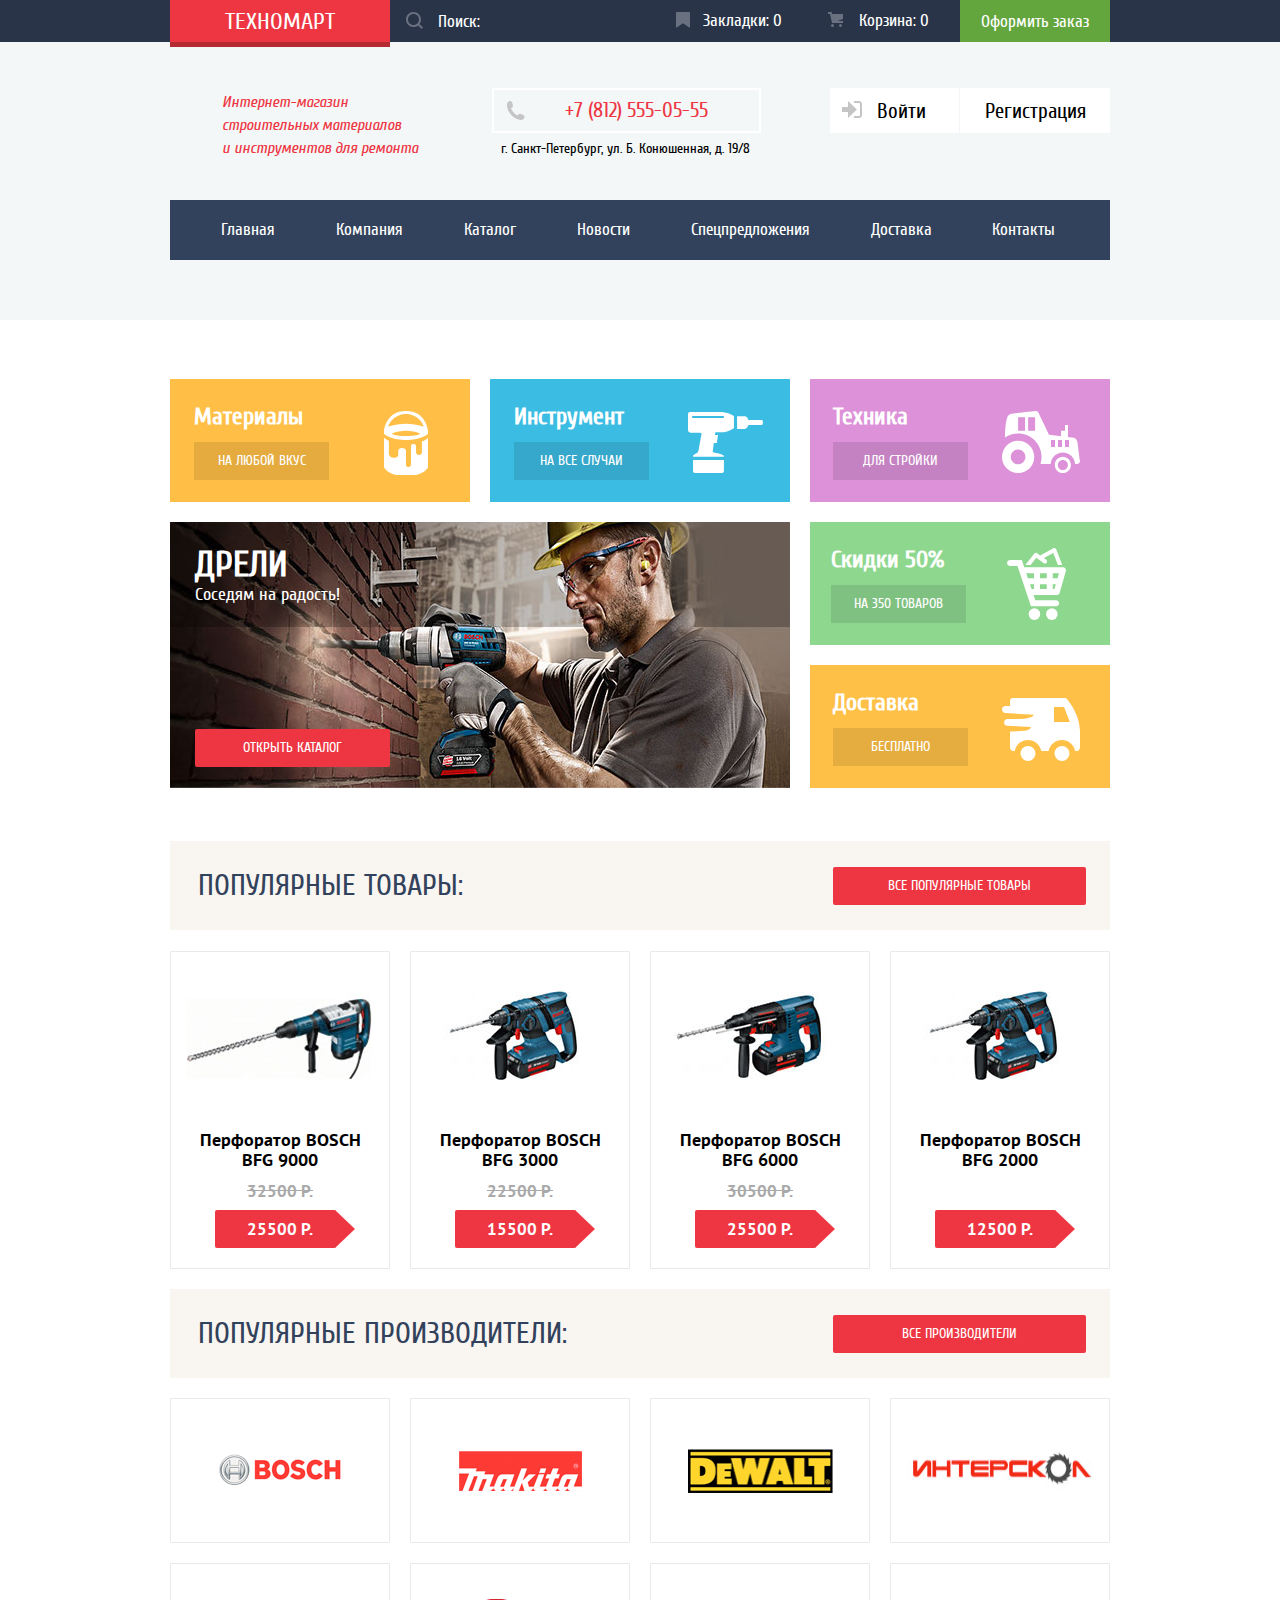
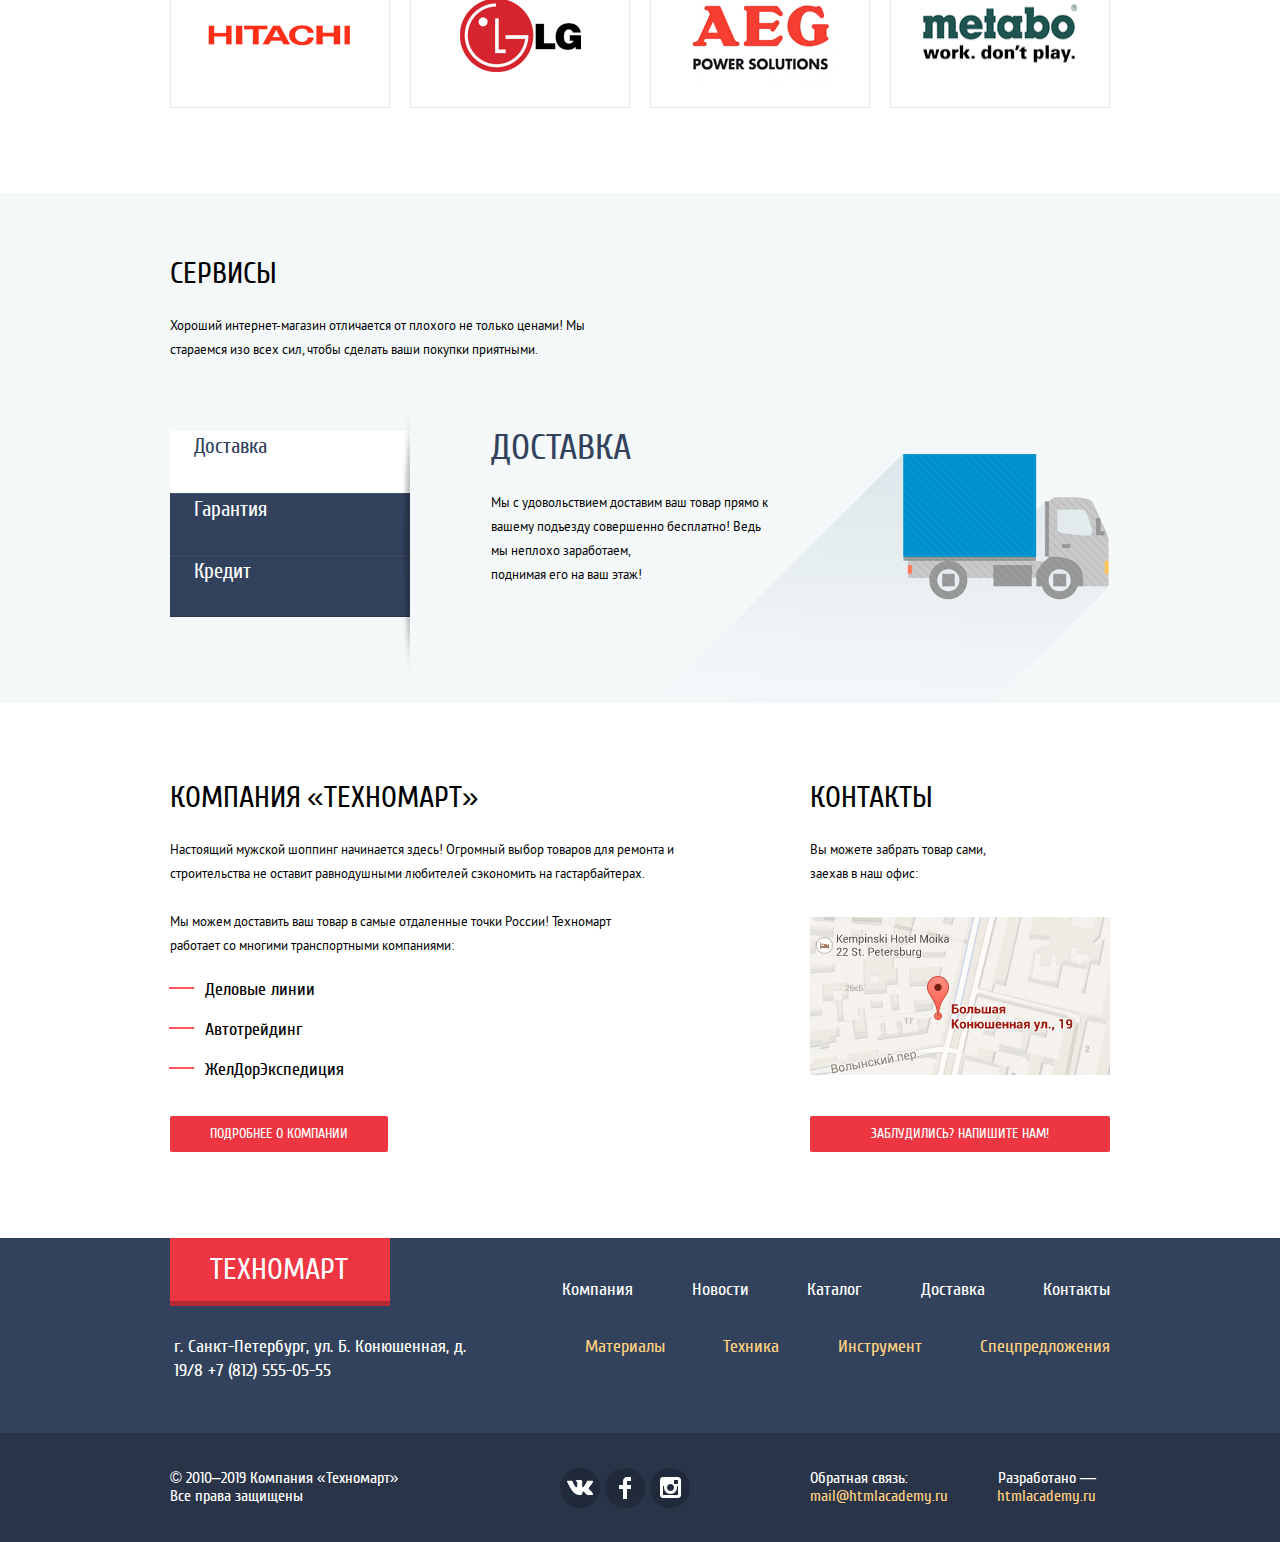
<file: index.html>
<!DOCTYPE html>
<html lang="ru">

<head>
  <meta charset="utf-8">
  <title>HTML Academy: Техномарт</title>
  <link rel="stylesheet" href="css/style.css">
</head>

<body>
  <header class="page-header">
    <section class="cap__background">
      <ul class="cap container">
        <li class="cap__logo"><a class="logo" href="index.html">
            ТЕХНОМАРТ
          </a>
        </li>
        <li class="cap__button"><input type="search" class="search" value="Поиск:">
            <svg class="search__icon" version="1.1" xmlns="http://www.w3.org/2000/svg" xmlns:xlink="http://www.w3.org/1999/xlink" x="0px" y="0px" width="17px" height="17px" viewBox="0 0 17 17" enable-background="new 0 0 17 17" xml:space="preserve">
              <g id="Layer_1">
              </g>
              <g id="Layer_2">
                <path d="M17,15.586l-3.542-3.542C14.421,10.782,15,9.21,15,7.5C15,3.358,11.643,0,7.5,0C3.358,0,0,3.358,0,7.5C0,11.643,3.358,15,7.5,15c1.71,0,3.282-0.579,4.544-1.542L15.586,17L17,15.586z M2,7.5C2,4.467,4.467,2,7.5,2C10.532,2,13,4.467,13,7.5c0,3.032-2.468,5.5-5.5,5.5C4.467,13,2,10.532,2,7.5z" />
              </g>
            </svg></input></li>
        <li class="cap__item"><a class="label" href="#">
            <svg class="label__icon" version="1.1" id="Layer_2" xmlns="http://www.w3.org/2000/svg" xmlns:xlink="http://www.w3.org/1999/xlink" x="0px" y="0px" width="14px" height="16px" viewBox="0 0 14 16" enable-background="new 0 0 14 16" xml:space="preserve">
              <path d="M14,15c0,0.55-0.368,0.741-0.818,0.426l-5.363-3.765c-0.45-0.315-1.187-0.315-1.637,0l-5.364,3.765C0.368,15.741,0,15.55,0,15V1c0-0.55,0.45-1,1-1h12c0.55,0,1,0.45,1,1V15z" />
            </svg>
            Закладки: 0</a></li>
        <li class="cap__item"><a class="basket" href="#">
            <svg class="basket__icon" version="1.1" id="Layer_3" xmlns="http://www.w3.org/2000/svg" xmlns:xlink="http://www.w3.org/1999/xlink" x="0px" y="0px" width="15px" height="15px" viewBox="0 0 15 15" enable-background="new 0 0 15 15" xml:space="preserve">
              <g>
                <circle cx="4.5" cy="13.5" r="1.5" />
                <circle cx="12.5" cy="13.5" r="1.5" />
                <polygon points="15,2 4.07,2 3.648,0 0,0 0,2 2.031,2 4.016,11 15,11 15,9 9.441,9 15,6.951 	" />
              </g>
            </svg>
            Корзина: 0</a></li>
        <li class="cap__item"><button class="order">Оформить заказ</button></li>
      </ul>
    </section>
    <ul class="info container">
      <li>
        <p class="info__description">Интернет-магазин строительных материалов <br>и инструментов для ремонта</p>
      </li>
      <li>
        <div class="info-tel">
          <svg class="info__icon" version="1.1" id="Layer_4" xmlns="http://www.w3.org/2000/svg" xmlns:xlink="http://www.w3.org/1999/xlink" x="0px" y="0px" width="19px" height="19px" viewBox="0 0 19 19" enable-background="new 0 0 19 19" xml:space="preserve">
            <g id="UrwUhy_1_">
              <g>
                <path d="M15.572,18.985c-0.312,0-0.629,0-0.941,0c-4.129-0.488-7.157-2.408-9.359-4.864
          			c-2.21-2.461-3.954-5.629-4.294-9.893c0-0.382,0-0.762,0-1.144C1.056,2.31,1.437,1.78,1.876,1.327
          			C2.425,0.766,3.25,0.044,4.002,0.019c0.554-0.018,1.5,0.38,1.879,0.899C6.21,1.364,6.385,2.257,6.537,2.921
          			c0.154,0.671,0.505,1.643,0.408,2.289C6.797,6.217,5.458,6.644,5.066,7.376c1.307,3.135,3.443,5.439,6.293,7.031
          			c0.715-0.392,1.346-1.572,2.332-1.595c0.359-0.009,0.818,0.178,1.184,0.286c0.402,0.121,0.75,0.275,1.104,0.408
          			c0.596,0.224,1.648,0.521,2.004,1.021c0.365,0.513,0.57,1.356,0.49,1.879C18.309,17.447,16.594,18.603,15.572,18.985z" />
              </g>
            </g>
          </svg>
          <p class="info__phone">+7 (812) 555-05-55</p>
        </div>
        <p class="info__address">г. Санкт-Петербург, ул. Б. Конюшенная, д. 19/8</p>
      </li>
      <li class="info__login">
        <a class="info__welcom" href="#">
          <svg class="info__welcom__icon" version="1.1" id="Layer_5" xmlns="http://www.w3.org/2000/svg" xmlns:xlink="http://www.w3.org/1999/xlink" x="0px" y="0px" width="20px" height="17px" viewBox="0 0 20 17" enable-background="new 0 0 20 17" xml:space="preserve">
            <g>
              <polygon points="14.875,8.5 6,0 6,6 0,6 0,11 6,11 6,17 	" />
            </g>
            <path d="M16.986,15.01h-5.027V17h5.027c2.178,0,3.004-1.81,3.029-3.026V3.028C19.99,1.811,19.164,0,16.986,0h-5.027
          	v1.99h5.027c0.839,0,0.992,0.681,1.01,1.057v10.904C17.979,14.327,17.825,15.01,16.986,15.01z" />
          </svg>
          Войти</a>
        <a class="info__registration" href="#">Регистрация</a>
      </li>
    </ul>
    <nav class="menu container">
      <ul class="menu__lists">
        <li class="menu__item"><a class="menu__link" href="index.html">Главная</a></li>
        <li class="menu__item"><a class="menu__link" href="#">Компания</a></li>
        <li class="menu__item"><a class="menu__link" href="catalog.html">Каталог</a></li>
        <li class="menu__item"><a class="menu__link" href="#">Новости</a></li>
        <li class="menu__item"><a class="menu__link" href="#">Спецпредложения</a></li>
        <li class="menu__item"><a class="menu__link" href="#">Доставка</a></li>
        <li class="menu__item"><a class="menu__link" href="#">Контакты</a></li>
      </ul>
    </nav>
  </header>
  <main class="page-main">
    <header>
      <h1 class="visually-hidden">Товары и услуги</h1>
    </header>
    <section class="offer container">
      <h2 class="visually-hidden">Наши предложения</h2>
      <ul class="offer__lists">
        <li class="offer__items">
          <section class="offer__name">
            <h3 class="offer__title">Материалы</h3>
            <a class="offer__link" href="#">на любой вкус</a>
          </section>
          <div class="offer__icon1"></div>
        </li>
        <li class="offer__items">
          <section class="offer__name">
            <h3 class="offer__title">Инструмент</h3>
            <a class="offer__link" href="#">НА ВСЕ СЛУЧАИ</a>
          </section>
          <div class="offer__icon2"></div>
        </li>
        <li class="offer__items">
          <section class="offer__name">
            <h3 class="offer__title">Техника</h3>
            <a class="offer__link" href="#">для стройки</a>
          </section>
          <div class="offer__icon3"></div>
        </li>
        <li class="offer__items">
          <div class="offer__slider1">
            <h3 class="offer__titles">Дрели</h3>
            <p class="offer__description">Соседям на радость!</p>
            <img class="offer__img" src="img/slider1.jpg" alt="дрель" width="620" height="266">
          </div>
          <div class="offer__slider2">
            <h3 class="offer__titles">Перфораторы</h3>
            <p class="offer__description">Настоящие мужские игрушки</p>
            <img class="offer__img" src="img/slider2.jpg" alt="дрель" width="620" height="266">
          </div>
          <a class="offer__catalog" href="#">ОТКРЫТЬ КАТАЛОГ</a>
        </li>
        <li class="offer__items2">
          <div class="offer__item">
            <section class="offer__name">
              <h3 class="offer__title">Скидки 50%</h3>
              <a class="offer__link" href="#">На 350 ТОВАРОВ</a>
            </section>
            <div class="offer__icon4"></div>
          </div>
          <div class="offer__item">
            <section class="offer__name">
              <h3 class="offer__title">Доставка</h3>
              <a class="offer__link" href="#">бесплатно</a>
            </section>
            <div class="offer__icon5"></div>
          </div>
        </li>
      </ul>
    </section>
    <section class="popular-product container">
      <header class="popular-product__header">
        <h2 class="popular-product__title">Популярные товары:</h2>
        <a class="popular-product__link" href="#">все популярные товары</a>
      </header>
      <ul class="popular-product__lists">
        <li class="popular-product__list">
          <img src="img/Perforator_1.jpg" alt="Перфоратор BOSCH BFG 9000" width="218" height="170">
          <div class="popular-product__items">
            <h3 class="popular-product__item">Перфоратор BOSCH BFG 9000</h3>
            <p class="popular-product__old-price">32500 Р.</p>
            <button class="popular-product__price"><span class="popular-product__text">25500 Р.</span></button>
          </div>
        </li>
        <li class="popular-product__list">
          <img src="img/Perforator_2.jpg" alt="Перфоратор BOSCH BFG 3000" width="218" height="170">
          <div class="popular-product__items">
            <h3 class="popular-product__item">Перфоратор BOSCH BFG 3000</h3>
            <p class="popular-product__old-price">22500 Р.</p>
            <button class="popular-product__price"><span class="popular-product__text">15500 Р.</span></button>
          </div>
        </li>
        <li class="popular-product__list">
          <img src="img/Perforator_3.jpg" alt="Перфоратор BOSCH BFG 6000" width="218" height="170">
          <div class="popular-product__items">
            <h3 class="popular-product__item">Перфоратор BOSCH BFG 6000</h3>
            <p class="popular-product__old-price">30500 Р.</p>
            <button class="popular-product__price"><span class="popular-product__text">25500 Р.</span></button>
          </div>
        </li>
        <li class="popular-product__list">
          <img src="img/Perforator_4.jpg" alt="Перфоратор BOSCH BFG 2000" width="218" height="170">
          <div class="popular-product__items">
            <h3 class="popular-product__item">Перфоратор BOSCH BFG 2000</h3>
            <button class="popular-product__price popular-product__price--noold"><span class="popular-product__text">12500 Р.</span></button>
          </div>
        </li>
      </ul>
    </section>
    <section class="maker container">
      <header class="maker__header">
        <h2 class="maker__title">Популярные Производители:</h2>
        <a class="maker__link" href="#">все производители</a>
      </header>
      <ul class="maker__lists">
        <li class="maker__list">
          <img src="img/bosch.png" alt="BOSCH" width="126" height="37">
        </li>
        <li class="maker__list">
          <img src="img/Makita.png" alt="makita" width="123" height="40">
        </li>
        <li class="maker__list">
          <img src="img/DeWALT.png" alt="DeWALT" width="145" height="44">
        </li>
        <li class="maker__list">
          <img src="img/interscol2.png" alt="интерскол" width="200" height="88">
        </li>
        <li class="maker__list">
          <img src="img/Hitachi.png" alt="hitachi" width="169" height="31">
        </li>
        <li class="maker__list">
          <img src="img/LG.png" alt="lg" width="121" height="73">
        </li>
        <li class="maker__list">
          <img src="img/AEG.png" alt="aeg" width="151" height="96">
        </li>
        <li class="maker__list">
          <img src="img/Metabo.png" alt="metabo" width="204" height="69">
        </li>
      </ul>
    </section>
    <section class="service">
      <header class="service__info container">
        <h2 class="service__title">Сервисы</h2>
        <p class="service__text">Хороший интернет-магазин отличается от плохого не только ценами!
          Мы стараемся изо всех сил, чтобы сделать ваши покупки приятными.</p>
      </header>
      <section class="service__choice container">
        <ul class="service__lists">
          <li><button class="service__item service__item--on">Доставка</button></li>
          <li><button class="service__item service__item--off">Гарантия</button></li>
          <li><button class="service__item service__item--off">Кредит</button></li>
        </ul>
        <ul class="service__items">
          <li class="service__list service__delivery service__list--on">
            <h3 class="service__list__title">Доставка</h3>
            <p class="service__list__text service__list__text--dsize">Мы с удовольствием доставим ваш товар прямо к вашему подъезду совершенно бесплатно!
              Ведь мы неплохо заработаем,<br> поднимая его на ваш этаж!</p>
          </li>
          <li class="service__list service__guarantee service__list--off">
            <h3 class="service__list__title">Гарантия</h3>
            <p class="service__list__text service__list__text--gsize">Если купленный у нас товар поломается или заискрит,<br>
              а также в случае пожара, спровоцированного его возгаранием, вы всегда можете быть уверены в нашей гарантии. Мы обменяем сгоревший товар на новый.<br>
              Дом уж восстановите как-нибудь сами.</p>
          </li>
          <li class="service__list service__credit service__list--off">
            <h3 class="service__list__title">Кредит</h3>
            <p class="service__list__text service__list__text--csize">Залезть в долговую яму стало проще!
              Кредитные консультанты придут вам на помощь.</p>
            <a class="service__credit__button" href="#">ОТПРАВИТЬ ЗАЯВКУ</a>
          </li>
        </ul>
      </section>
    </section>
    <section class="about-us container">
      <h2 class="visually-hidden">О нас</h2>
      <ul class="about-us__items">
        <li class="about-us__item">
          <h3 class="about-us__title">КОМПАНИЯ «Техномарт»</h3>
          <p class="about-us__text about-us__blok1">Настоящий мужской шоппинг начинается здесь! Огромный выбор товаров для ремонта
            и строительства не оставит равнодушными любителей сэкономить на гастарбайтерах.</p>

          <p class="about-us__text about-us__blok2">Мы можем доставить ваш товар в самые отдаленные точки России!
            Техномарт работает со многими транспортными компаниями:</p>

          <ul class="about-us__lists">
            <li class="about-us__list">Деловые линии</li>
            <li class="about-us__list">Автотрейдинг</li>
            <li class="about-us__list">ЖелДорЭкспедиция</li>
          </ul>
          <a class="about-us__link about-us__link--size1" href="#">Подробнее о компании</a>
        </li>
        <li class="about-us__item">
          <h3 class="about-us__title">КОНТАКТЫ</h3>

          <p class="about-us__text about-us__blok3">Вы можете забрать товар сами, заехав в наш офис:</p>
          <img class="about-us__img" src="img/map.jpg" alt="карта" width="300" height="158">
          <a class="about-us__link about-us__link--size2" href="#">Заблудились? НапиШИТЕ НАМ!</a>
        </li>
      </ul>
    </section>
  </main>
  <footer class="page-footer">
    <div class="footer__background1">
      <section class="footer__menu container">
        <ul class="footer__info">
          <li class="footer__contact">
            <a class="footer__logo" href="#">ТЕХНОМАРТ</a>
            <p class="footer__address">г. Санкт-Петербург, ул. Б. Конюшенная, д. 19/8 +7 (812) 555-05-55</p>
          </li>
          <li class="footer__link">
            <ul class="footer__menu-info">
              <li class="footer__menu-info__item"><a class="footer__menu-info__link" href="#">Компания</a></li>
              <li class="footer__menu-info__item"><a class="footer__menu-info__link" href="#">Новости</a></li>
              <li class="footer__menu-info__item"><a class="footer__menu-info__link" href="#">Каталог</a></li>
              <li class="footer__menu-info__item"><a class="footer__menu-info__link" href="#">Доставка</a></li>
              <li class="footer__menu-info__item"><a class="footer__menu-info__link" href="#">Контакты</a></li>
            </ul>
            <ul class="footer__menu-proposal">
              <li class="footer__menu-proposal__item"><a class="footer__menu-proposal__link" href="#">Материалы</a></li>
              <li class="footer__menu-proposal__item"><a class="footer__menu-proposal__link" href="#">Техника</a></li>
              <li class="footer__menu-proposal__item"><a class="footer__menu-proposal__link" href="#">Инструмент</a></li>
              <li class="footer__menu-proposal__item"><a class="footer__menu-proposal__link" href="#">Спецпредложения</a></li>
            </ul>
          </li>
        </ul>
      </section>
    </div>
    <div class="footer__background2">
      <section class="footer__bind container">
        <p class="footer__copyright">© 2010–2019 Компания «Техномарт» Все права защищены</p>
        <ul class="footer__social">
          <li class="footer__social__item">
            <a class="footer__social__link" href="#">
              <svg version="1.1" id="Layer_1" xmlns="http://www.w3.org/2000/svg" xmlns:xlink="http://www.w3.org/1999/xlink" x="0px" y="0px" width="26px" height="15px" viewBox="0 0 26 15" enable-background="new 0 0 26 15" xml:space="preserve">
                <path fill="#FFFFFF" d="M16.138,11.51c0.956-0.309,2.18,2.04,3.483,2.939c0.978,0.681,1.727,0.534,1.727,0.534l3.473-0.05
            	c0,0,1.815-0.112,0.957-1.554c-0.071-0.12-0.503-1.069-2.585-3.022c-2.177-2.043-1.882-1.712,0.739-5.244
            	c1.597-2.153,2.236-3.468,2.036-4.028c-0.192-0.539-1.365-0.399-1.365-0.399L20.69,0.713c-0.381,0.001-0.704,0.119-0.851,0.515
            	c-0.003,0.004-0.621,1.666-1.445,3.079c-1.741,2.989-2.436,3.148-2.724,2.961c-0.661-0.433-0.494-1.737-0.494-2.664
            	c0-2.897,0.432-4.105-0.846-4.417c-0.427-0.104-0.739-0.172-1.828-0.182c-1.392-0.021-2.574,0-3.244,0.329
            	c-0.445,0.223-0.786,0.712-0.579,0.74c0.26,0.035,0.843,0.16,1.155,0.586c0.401,0.552,0.389,1.789,0.389,1.789
            	s0.229,3.411-0.54,3.834c-0.528,0.29-1.25-0.302-2.803-3.016C6.087,2.879,5.488,1.345,5.488,1.345S5.372,1.06,5.162,0.904
            	C4.912,0.719,4.562,0.66,4.562,0.66L0.848,0.684c0,0-0.558,0.016-0.763,0.262C-0.097,1.164,0.07,1.614,0.07,1.614
            	s2.909,6.881,6.203,10.347c3.02,3.182,6.452,2.971,6.452,2.971h1.555c0,0,0.469-0.054,0.709-0.312
            	c0.224-0.24,0.214-0.691,0.214-0.691S15.172,11.82,16.138,11.51z" />
              </svg>
              <span class="visually-hidden">вконтакте</span>
            </a>
          </li>
          <li class="footer__social__item">
            <a class="footer__social__link" href="#">
              <svg version="1.1" id="Layer_2" xmlns="http://www.w3.org/2000/svg" xmlns:xlink="http://www.w3.org/1999/xlink" x="0px" y="0px" width="12px" height="22px" viewBox="0 0 12 22" enable-background="new 0 0 12 22" xml:space="preserve">
                <path fill="#FFFFFF" d="M12,4V0H8C5.791,0,4,1.791,4,4v4H0v4h4v10h4V12h4V8H8V4H12z" />
              </svg>
              <span class="visually-hidden">фейсбук</span>
            </a>
          </li>
          <li class="footer__social__item">
            <a class="footer__social__link" href="#">
              <svg version="1.1" id="Layer_1" xmlns="http://www.w3.org/2000/svg" xmlns:xlink="http://www.w3.org/1999/xlink" x="0px" y="0px" width="21px" height="21px" viewBox="0 0 21 21" enable-background="new 0 0 21 21" xml:space="preserve">
                <path fill="#FFFFFF" d="M18,0H3C1.35,0,0,1.35,0,3v15c0,1.65,1.35,3,3,3h15c1.65,0,3-1.35,3-3V3C21,1.35,19.65,0,18,0z M10.5,7
            	c1.93,0,3.5,1.57,3.5,3.5S12.43,14,10.5,14S7,12.43,7,10.5S8.57,7,10.5,7z M18,18H3V9h1.181C4.067,9.482,4,9.983,4,10.5
            	c0,3.59,2.91,6.5,6.5,6.5s6.5-2.91,6.5-6.5c0-0.517-0.066-1.018-0.181-1.5H18V18z M18,7h-4V3h4V7z" />
              </svg>
              <span class="visually-hidden">инстаграм</span>
            </a>
          </li>
        </ul>
        <ul class="footer__connect">
          <li class="footer__connect__list">
            <p class="footer__connect__item">Обратная связь:</p>
            <a class="footer__connect__link" href="#">mail@htmlacademy.ru</a>
          </li>
          <li class="footer__connect__list">
            <p class="footer__connect__item">Разработано —</p>
            <a class="footer__connect__link" href="#">htmlacademy.ru</a>
          </li>
        </ul>

      </section>
    </div>
  </footer>
</body>

</html>
</file>
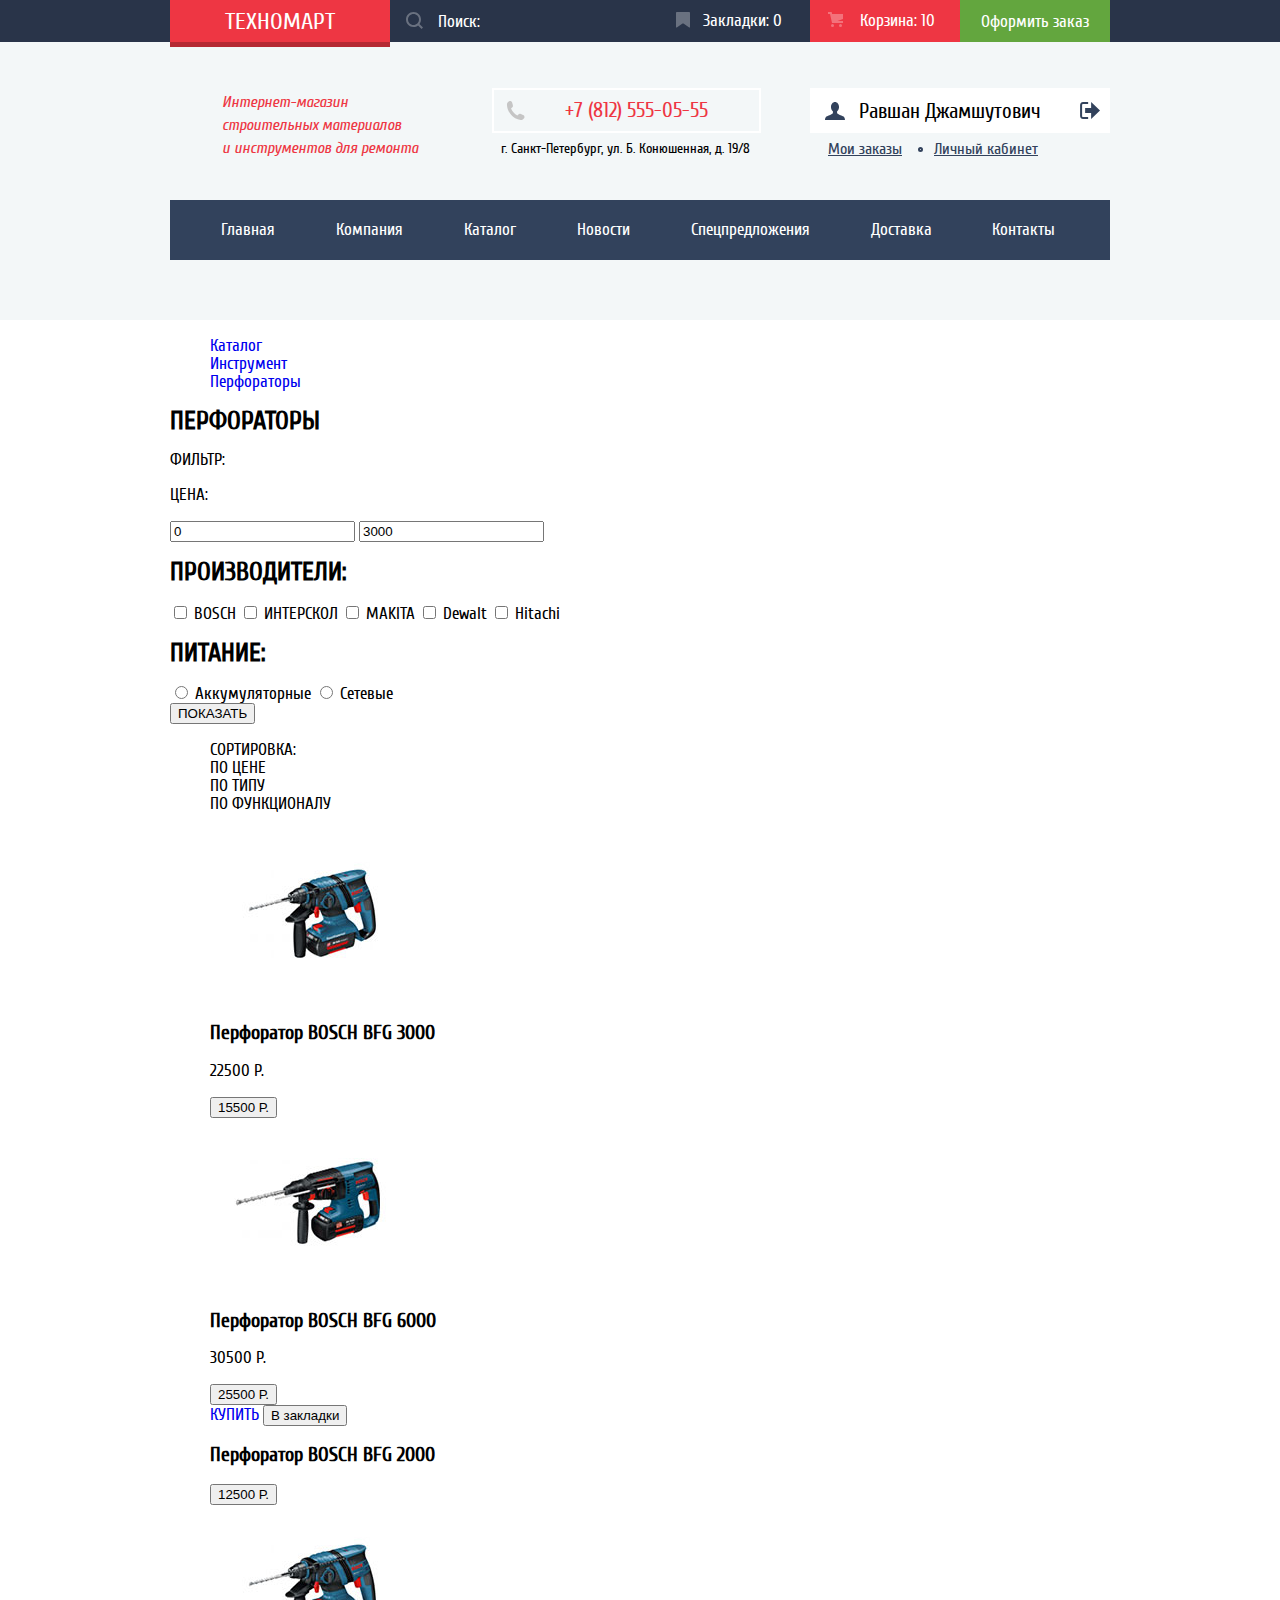
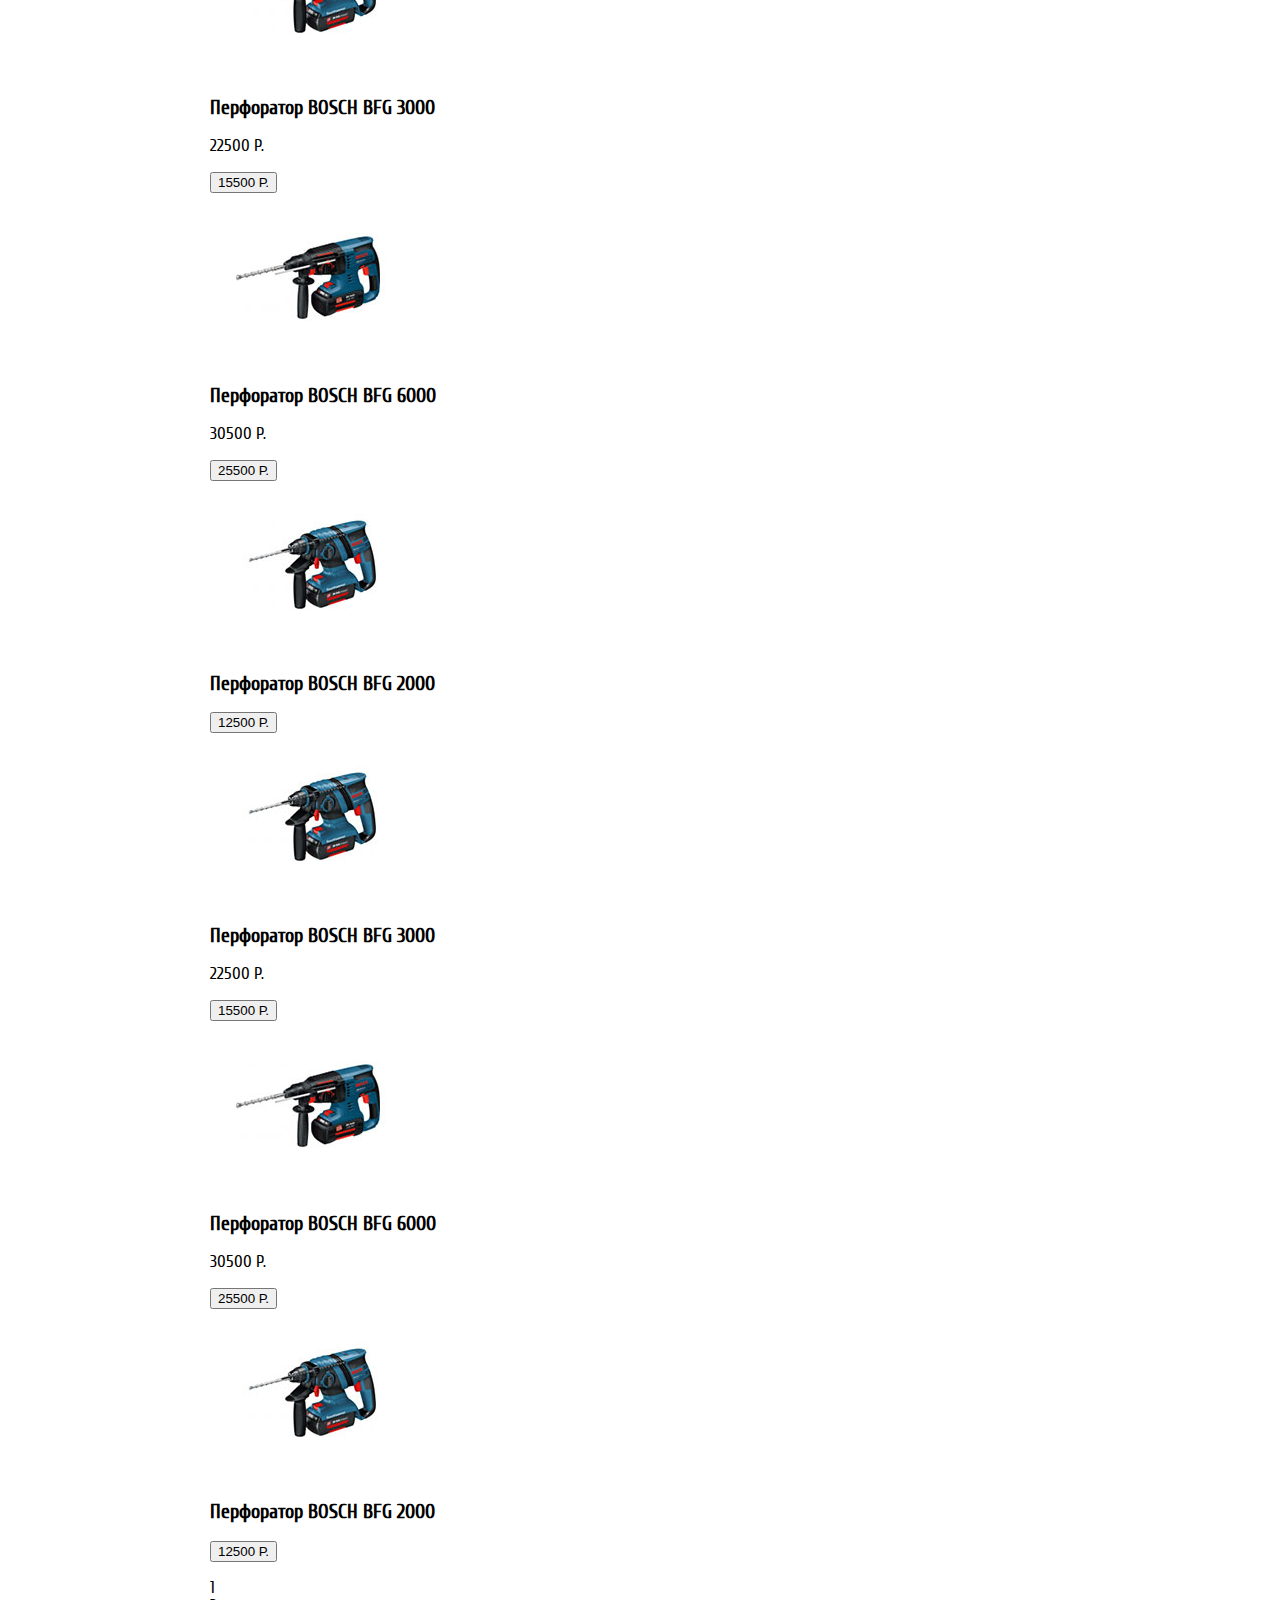
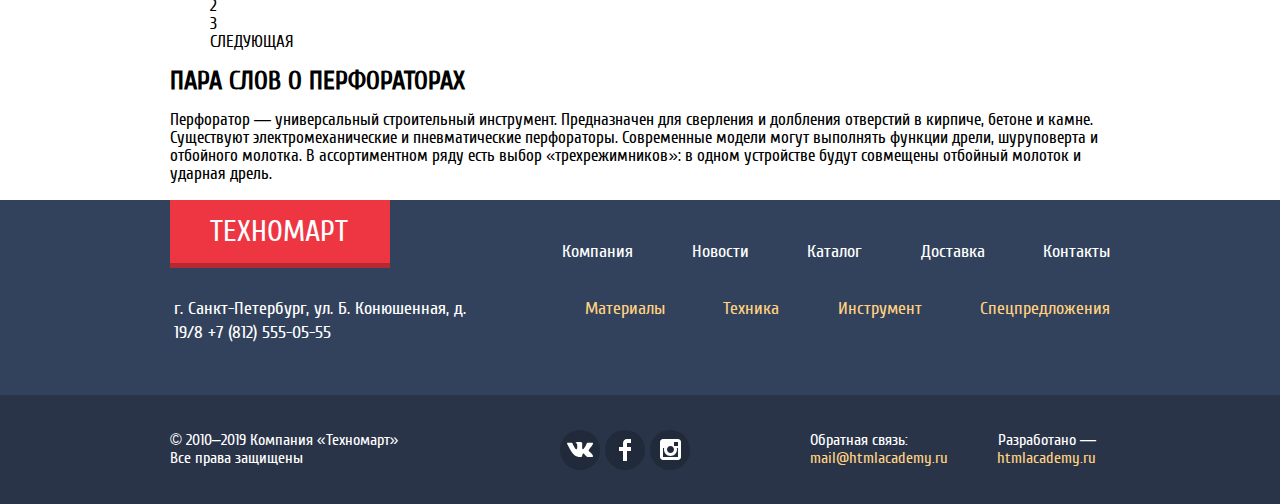
<file: catalog.html>
<!DOCTYPE html>
<html lang="ru">

<head>
  <meta charset="utf-8">
  <title>HTML Academy: Техномарт</title>
  <link rel="stylesheet" href="css/style.css">
</head>

<body>
  <header class="page-header">
    <section class="cap__background">
      <ul class="cap container">
        <li class="cap__logo"><a class="logo" href="index.html">
            ТЕХНОМАРТ
          </a>
        </li>
        <li class="cap__button"><input type="search" class="search" value="Поиск:">
          <svg class="search__icon" version="1.1" xmlns="http://www.w3.org/2000/svg" xmlns:xlink="http://www.w3.org/1999/xlink" x="0px" y="0px" width="17px" height="17px" viewBox="0 0 17 17" enable-background="new 0 0 17 17" xml:space="preserve">
            <g id="Layer_1">
            </g>
            <g id="Layer_2">
              <path d="M17,15.586l-3.542-3.542C14.421,10.782,15,9.21,15,7.5C15,3.358,11.643,0,7.5,0C3.358,0,0,3.358,0,7.5C0,11.643,3.358,15,7.5,15c1.71,0,3.282-0.579,4.544-1.542L15.586,17L17,15.586z M2,7.5C2,4.467,4.467,2,7.5,2C10.532,2,13,4.467,13,7.5c0,3.032-2.468,5.5-5.5,5.5C4.467,13,2,10.532,2,7.5z" />
            </g>
          </svg></input></li>
        <li class="cap__item"><a class="label" href="#">
            <svg class="label__icon" version="1.1" id="Layer_2" xmlns="http://www.w3.org/2000/svg" xmlns:xlink="http://www.w3.org/1999/xlink" x="0px" y="0px" width="14px" height="16px" viewBox="0 0 14 16" enable-background="new 0 0 14 16" xml:space="preserve">
              <path d="M14,15c0,0.55-0.368,0.741-0.818,0.426l-5.363-3.765c-0.45-0.315-1.187-0.315-1.637,0l-5.364,3.765C0.368,15.741,0,15.55,0,15V1c0-0.55,0.45-1,1-1h12c0.55,0,1,0.45,1,1V15z" />
            </svg>
            Закладки: 0</a></li>
        <li class="cap__item"><a class="in__basket" href="#">
            <svg class="basket__icon" version="1.1" id="Layer_3" xmlns="http://www.w3.org/2000/svg" xmlns:xlink="http://www.w3.org/1999/xlink" x="0px" y="0px" width="15px" height="15px" viewBox="0 0 15 15" enable-background="new 0 0 15 15" xml:space="preserve">
              <g>
                <circle cx="4.5" cy="13.5" r="1.5" />
                <circle cx="12.5" cy="13.5" r="1.5" />
                <polygon points="15,2 4.07,2 3.648,0 0,0 0,2 2.031,2 4.016,11 15,11 15,9 9.441,9 15,6.951 	" />
              </g>
            </svg>
            Корзина: 10</a></li>
        <li class="cap__item"><button class="order">Оформить заказ</button></li>
      </ul>
    </section>
    <ul class="info container">
      <li>
        <p class="info__description">Интернет-магазин строительных материалов <br>и инструментов для ремонта</p>
      </li>
      <li>
        <div class="info-tel">
          <svg class="info__icon" version="1.1" id="Layer_4" xmlns="http://www.w3.org/2000/svg" xmlns:xlink="http://www.w3.org/1999/xlink" x="0px" y="0px" width="19px" height="19px" viewBox="0 0 19 19" enable-background="new 0 0 19 19" xml:space="preserve">
            <g id="UrwUhy_1_">
              <g>
                <path d="M15.572,18.985c-0.312,0-0.629,0-0.941,0c-4.129-0.488-7.157-2.408-9.359-4.864
          			c-2.21-2.461-3.954-5.629-4.294-9.893c0-0.382,0-0.762,0-1.144C1.056,2.31,1.437,1.78,1.876,1.327
          			C2.425,0.766,3.25,0.044,4.002,0.019c0.554-0.018,1.5,0.38,1.879,0.899C6.21,1.364,6.385,2.257,6.537,2.921
          			c0.154,0.671,0.505,1.643,0.408,2.289C6.797,6.217,5.458,6.644,5.066,7.376c1.307,3.135,3.443,5.439,6.293,7.031
          			c0.715-0.392,1.346-1.572,2.332-1.595c0.359-0.009,0.818,0.178,1.184,0.286c0.402,0.121,0.75,0.275,1.104,0.408
          			c0.596,0.224,1.648,0.521,2.004,1.021c0.365,0.513,0.57,1.356,0.49,1.879C18.309,17.447,16.594,18.603,15.572,18.985z" />
              </g>
            </g>
          </svg>
          <p class="info__phone">+7 (812) 555-05-55</p>
        </div>
        <p class="info__address">г. Санкт-Петербург, ул. Б. Конюшенная, д. 19/8</p>
      </li>
      <li class="info__profile">
        <div class="info__office">
          <a class="info__name" href="#">
            <svg class="info__name1" version="1.1" id="Layer_2" xmlns="http://www.w3.org/2000/svg" xmlns:xlink="http://www.w3.org/1999/xlink" x="0px" y="0px" width="20px" height="18px" viewBox="0 0 20 18" enable-background="new 0 0 20 18" xml:space="preserve">
              <path fill="#32425C" d="M17.881,14.166c-2.144-0.735-4.256-1.666-5.207-2.39c-0.657-0.501-0.77-1.618-0.517-2.415
            	c1.118-0.903,1.864-2.477,1.864-4.278C14.021,2.276,12.221,0,10,0S5.979,2.276,5.979,5.083c0,1.801,0.746,3.374,1.863,4.277
            	c0.253,0.798,0.141,1.915-0.517,2.416c-0.95,0.724-3.063,1.654-5.207,2.39S0,18,0,18h20C20,18,20.025,14.901,17.881,14.166z" />
            </svg>
            Равшан Джамшутович
            <svg class="info__name2" version="1.1" id="Layer_1" xmlns="http://www.w3.org/2000/svg" xmlns:xlink="http://www.w3.org/1999/xlink" x="0px" y="0px" width="21px" height="17px" viewBox="0 0 21 17" enable-background="new 0 0 21 17" xml:space="preserve">
              <g>
                <polygon fill="#32425C" points="21,8.5 12.125,0 12.125,6 6.125,6 6.125,11 12.125,11 12.125,17 	" />
                <path fill="#32425C" d="M3.106,13.952V3.048c0.018-0.376,0.171-1.057,1.01-1.057h5.027V0H4.116C1.938,0,1.112,1.81,1.087,3.027
            		v10.946C1.112,15.189,1.938,17,4.116,17h5.027v-1.99H4.116C3.277,15.01,3.124,14.327,3.106,13.952z" />
              </g>
            </svg>
          </a>
        </div>
        <div class="my">
          <a class="my__order" href="#">Мои заказы</a>
          <a class="my__profile" href="#">Личный кабинет</a>
        </div>
      </li>
    </ul>
    <nav class="menu container">
      <ul class="menu__lists">
        <li class="menu__item"><a class="menu__link" href="index.html">Главная</a></li>
        <li class="menu__item"><a class="menu__link" href="#">Компания</a></li>
        <li class="menu__item"><a class="menu__link" href="catalog.html">Каталог</a></li>
        <li class="menu__item"><a class="menu__link" href="#">Новости</a></li>
        <li class="menu__item"><a class="menu__link" href="#">Спецпредложения</a></li>
        <li class="menu__item"><a class="menu__link" href="#">Доставка</a></li>
        <li class="menu__item"><a class="menu__link" href="#">Контакты</a></li>
      </ul>
    </nav>
  </header>
  <main class="page-main container">
    <header>
      <h1 class="visually-hidden">Каталог</h1>
    </header>
    <ul>
      <li>
        <a href="#">
          <span class="visually-hidden">Главная</span>
        </a>
      </li>
      <li>
        <a href="#">Каталог</a>
      </li>
      <li>
        <a href="#">Инструмент</a>
      </li>
      <li>
        <a href="#">Перфораторы</a>
      </li>
    </ul>
    <header>
      <h2>ПЕРФОРАТОРЫ</h2>
    </header>
    <article class="filters">
      <p>ФИЛЬТР:</p>
      <p>ЦЕНА:</p>
      <div class="range-controls">
        <div class="scale">
          <div class="bar"></div>
        </div>
        <div class="range-toggle range-toggle-min"></div>
        <div class="range-toggle range-toggle-max"></div>
      </div>
      <div class="price-controls">
        <label class="min-price"><input type="text" name="min-price" value="0"></label>
        <label class="max-price"><input type="text" name="max-price" value="3000"></label>
      </div>
      <section class="manufacturer">
        <h2>ПРОИЗВОДИТЕЛИ:</h2>
        <input id="bosch" type="checkbox" name="bosch" value="">
        <label for="bosch">BOSCH</label>
        <input id="interscol" type="checkbox" name="interscol" value="">
        <label for="interscol">ИНТЕРСКОЛ</label>
        <input id="makita" type="checkbox" name="makita" value="">
        <label for="makita">MAKITA</label>
        <input id="dewalt" type="checkbox" name="dewalt" value="">
        <label for="dewalt">Dewalt</label>
        <input id="hitachi" type="checkbox" name="hitachi" value="">
        <label for="hitachi">Hitachi</label>
      </section>
      <section class="recharge">
        <h2>ПИТАНИЕ:</h2>
        <input id="battery" type="radio" name="charge" value="">
        <label for="battery">Аккумуляторные</label>
        <input id="network" type="radio" name="charge" value="">
        <label for="network">Сетевые</label>
      </section>
      <input type="submit" name="button" value="ПОКАЗАТЬ">
    </article>
    <section class="catalog">
      <article class="min-filters">
        <ul>
          <li>СОРТИРОВКА:</li>
          <li>ПО ЦЕНЕ</li>
          <li>ПО ТИПУ</li>
          <li>ПО ФУНКЦИОНАЛУ</li>
          <li>
            <span class="up"></span>
            <span class="down"></span>
          </li>
        </ul>
      </article>
      <section class="catalog">
        <ul>
          <li>
            <img src="img/Perforator_1c.jpg" alt="Перфоратор BOSCH BFG 3000">
            <h3>Перфоратор BOSCH BFG 3000</h3>
            <p>22500 Р.</p>
            <button type="button" name="button">15500 Р.</button>
          </li>
          <li>
            <img src="img/Perforator_2c.jpg" alt="Перфоратор BOSCH BFG 6000">
            <h3>Перфоратор BOSCH BFG 6000</h3>
            <p>30500 Р.</p>
            <button type="button" name="button">25500 Р.</button>
          </li>
          <li>
            <a href="#">КУПИТЬ</a>
            <button type="button" name="button">В закладки</button>
            <h3>Перфоратор BOSCH BFG 2000</h3>
            <button type="button" name="button">12500 Р.</button>
          </li>
          <li>
            <img src="img/Perforator_1c.jpg" alt="Перфоратор BOSCH BFG 3000">
            <h3>Перфоратор BOSCH BFG 3000</h3>
            <p>22500 Р.</p>
            <button type="button" name="button">15500 Р.</button>
          </li>
          <li>
            <img src="img/Perforator_2c.jpg" alt="Перфоратор BOSCH BFG 6000">
            <h3>Перфоратор BOSCH BFG 6000</h3>
            <p>30500 Р.</p>
            <button type="button" name="button">25500 Р.</button>
          </li>
          <li>
            <img src="img/Perforator_3c.jpg" alt="Перфоратор BOSCH BFG 2000">
            <h3>Перфоратор BOSCH BFG 2000</h3>
            <button type="button" name="button">12500 Р.</button>
          </li>
          <li>
            <img src="img/Perforator_1c.jpg" alt="Перфоратор BOSCH BFG 3000">
            <h3>Перфоратор BOSCH BFG 3000</h3>
            <p>22500 Р.</p>
            <button type="button" name="button">15500 Р.</button>
          </li>
          <li>
            <img src="img/Perforator_2c.jpg" alt="Перфоратор BOSCH BFG 6000">
            <h3>Перфоратор BOSCH BFG 6000</h3>
            <p>30500 Р.</p>
            <button type="button" name="button">25500 Р.</button>
          </li>
          <li>
            <img src="img/Perforator_3c.jpg" alt="Перфоратор BOSCH BFG 2000">
            <h3>Перфоратор BOSCH BFG 2000</h3>
            <button type="button" name="button">12500 Р.</button>
          </li>
        </ul>
      </section>
      <ul>
        <li>1</li>
        <li>2</li>
        <li>3</li>
        <li>СЛЕДУЮЩАЯ</li>
      </ul>
      <section>
        <h2>ПАРА СЛОВ О ПЕРФОРАТОРАХ</h2>
        <p>Перфоратор — универсальный строительный инструмент. Предназначен для сверления и долбления отверстий в кирпиче, бетоне и камне.
          Существуют электромеханические и пневматические перфораторы. Современные модели могут выполнять функции дрели, шуруповерта и отбойного молотка.
          В ассортиментном ряду есть выбор «трехрежимников»: в одном устройстве будут совмещены отбойный молоток и ударная дрель.</p>
      </section>
    </section>
  </main>
  <footer class="page-footer">
    <div class="footer__background1">
      <section class="footer__menu container">
        <ul class="footer__info">
          <li class="footer__contact">
            <a class="footer__logo" href="#">ТЕХНОМАРТ</a>
            <p class="footer__address">г. Санкт-Петербург, ул. Б. Конюшенная, д. 19/8 +7 (812) 555-05-55</p>
          </li>
          <li class="footer__link">
            <ul class="footer__menu-info">
              <li class="footer__menu-info__item"><a class="footer__menu-info__link" href="#">Компания</a></li>
              <li class="footer__menu-info__item"><a class="footer__menu-info__link" href="#">Новости</a></li>
              <li class="footer__menu-info__item"><a class="footer__menu-info__link" href="#">Каталог</a></li>
              <li class="footer__menu-info__item"><a class="footer__menu-info__link" href="#">Доставка</a></li>
              <li class="footer__menu-info__item"><a class="footer__menu-info__link" href="#">Контакты</a></li>
            </ul>
            <ul class="footer__menu-proposal">
              <li class="footer__menu-proposal__item"><a class="footer__menu-proposal__link" href="#">Материалы</a></li>
              <li class="footer__menu-proposal__item"><a class="footer__menu-proposal__link" href="#">Техника</a></li>
              <li class="footer__menu-proposal__item"><a class="footer__menu-proposal__link" href="#">Инструмент</a></li>
              <li class="footer__menu-proposal__item"><a class="footer__menu-proposal__link" href="#">Спецпредложения</a></li>
            </ul>
          </li>
        </ul>
      </section>
    </div>
    <div class="footer__background2">
      <section class="footer__bind container">
        <p class="footer__copyright">© 2010–2019 Компания «Техномарт» Все права защищены</p>
        <ul class="footer__social">
          <li class="footer__social__item">
            <a class="footer__social__link" href="#">
              <svg version="1.1" id="Layer_1" xmlns="http://www.w3.org/2000/svg" xmlns:xlink="http://www.w3.org/1999/xlink" x="0px" y="0px" width="26px" height="15px" viewBox="0 0 26 15" enable-background="new 0 0 26 15" xml:space="preserve">
                <path fill="#FFFFFF" d="M16.138,11.51c0.956-0.309,2.18,2.04,3.483,2.939c0.978,0.681,1.727,0.534,1.727,0.534l3.473-0.05
            	c0,0,1.815-0.112,0.957-1.554c-0.071-0.12-0.503-1.069-2.585-3.022c-2.177-2.043-1.882-1.712,0.739-5.244
            	c1.597-2.153,2.236-3.468,2.036-4.028c-0.192-0.539-1.365-0.399-1.365-0.399L20.69,0.713c-0.381,0.001-0.704,0.119-0.851,0.515
            	c-0.003,0.004-0.621,1.666-1.445,3.079c-1.741,2.989-2.436,3.148-2.724,2.961c-0.661-0.433-0.494-1.737-0.494-2.664
            	c0-2.897,0.432-4.105-0.846-4.417c-0.427-0.104-0.739-0.172-1.828-0.182c-1.392-0.021-2.574,0-3.244,0.329
            	c-0.445,0.223-0.786,0.712-0.579,0.74c0.26,0.035,0.843,0.16,1.155,0.586c0.401,0.552,0.389,1.789,0.389,1.789
            	s0.229,3.411-0.54,3.834c-0.528,0.29-1.25-0.302-2.803-3.016C6.087,2.879,5.488,1.345,5.488,1.345S5.372,1.06,5.162,0.904
            	C4.912,0.719,4.562,0.66,4.562,0.66L0.848,0.684c0,0-0.558,0.016-0.763,0.262C-0.097,1.164,0.07,1.614,0.07,1.614
            	s2.909,6.881,6.203,10.347c3.02,3.182,6.452,2.971,6.452,2.971h1.555c0,0,0.469-0.054,0.709-0.312
            	c0.224-0.24,0.214-0.691,0.214-0.691S15.172,11.82,16.138,11.51z" />
              </svg>
              <span class="visually-hidden">вконтакте</span>
            </a>
          </li>
          <li class="footer__social__item">
            <a class="footer__social__link" href="#">
              <svg version="1.1" id="Layer_2" xmlns="http://www.w3.org/2000/svg" xmlns:xlink="http://www.w3.org/1999/xlink" x="0px" y="0px" width="12px" height="22px" viewBox="0 0 12 22" enable-background="new 0 0 12 22" xml:space="preserve">
                <path fill="#FFFFFF" d="M12,4V0H8C5.791,0,4,1.791,4,4v4H0v4h4v10h4V12h4V8H8V4H12z" />
              </svg>
              <span class="visually-hidden">фейсбук</span>
            </a>
          </li>
          <li class="footer__social__item">
            <a class="footer__social__link" href="#">
              <svg version="1.1" id="Layer_1" xmlns="http://www.w3.org/2000/svg" xmlns:xlink="http://www.w3.org/1999/xlink" x="0px" y="0px" width="21px" height="21px" viewBox="0 0 21 21" enable-background="new 0 0 21 21" xml:space="preserve">
                <path fill="#FFFFFF" d="M18,0H3C1.35,0,0,1.35,0,3v15c0,1.65,1.35,3,3,3h15c1.65,0,3-1.35,3-3V3C21,1.35,19.65,0,18,0z M10.5,7
            	c1.93,0,3.5,1.57,3.5,3.5S12.43,14,10.5,14S7,12.43,7,10.5S8.57,7,10.5,7z M18,18H3V9h1.181C4.067,9.482,4,9.983,4,10.5
            	c0,3.59,2.91,6.5,6.5,6.5s6.5-2.91,6.5-6.5c0-0.517-0.066-1.018-0.181-1.5H18V18z M18,7h-4V3h4V7z" />
              </svg>
              <span class="visually-hidden">инстаграм</span>
            </a>
          </li>
        </ul>
        <ul class="footer__connect">
          <li class="footer__connect__list">
            <p class="footer__connect__item">Обратная связь:</p>
            <a class="footer__connect__link" href="#">mail@htmlacademy.ru</a>
          </li>
          <li class="footer__connect__list">
            <p class="footer__connect__item">Разработано —</p>
            <a class="footer__connect__link" href="#">htmlacademy.ru</a>
          </li>
        </ul>

      </section>
    </div>
  </footer>
</body>

</html>
</file>
<file: css/style.css>
@font-face {
  font-family: "Cuprum";
  src: url("../fonts/cuprum.woff2") format("woff2"), url("../fonts/cuprum.woff") format("woff");
  font-style: normal;
  font-weight: normal;
}

@font-face {
  font-family: "Cuprum bold";
  src: url("../fonts/cuprumbold.woff2") format("woff2"), url("../fonts/cuprumbold.woff") format("woff");
  font-style: bold;
  font-weight: bold;
}

@font-face {
  font-family: "Cuprum Italic";
  src: url("../fonts/cuprumitalic.woff2") format("woff2"), url("../fonts/cuprumitalic.woff") format("woff");
  font-style: italic;
  font-weight: italic;
}

@font-face {
  font-family: "PT Sans";
  src: url("../fonts/ptsans.woff2") format("woff2"), url("../fonts/ptsans.woff") format("woff");
  font-style: normal;
  font-weight: normal;
}

@font-face {
  font-family: "PT Sans bold";
  src: url("../fonts/ptsansbold.woff2") format("woff2"), url("../fonts/ptsansbold.woff") format("woff");
  font-style: bold;
  font-weight: bold;
}

body {
  padding: 0;
  margin: 0 auto;
  min-width: 320px;
  font-size: 17px;
  line-height: 18px;
  font-family: "Cuprum", "Cuprum bold", "Cuprum Italic", "PT Sans", "PT Sans bold", "Arial", sans-serif;
  color: #000000;
  font-style: normal;
  background-color: #ffffff;
  position: relative;
}

.visually-hidden:not(:focus):not(:active),
input[type="checkbox"].visually-hidden,
input[type="radio"].visually-hidden {
  position: absolute;
  width: 1px;
  height: 1px;
  margin: -1px;
  border: 0;
  padding: 0;
  white-space: nowrap;
  clip-path: inset(100%);
  clip: rect(0 0 0 0);
  overflow: hidden;
}

a {
  text-decoration: none;
}

li {
  list-style-type: none;
}

.container {
  box-sizing: border-box;
  padding: 0;
  margin: 0 auto;
  width: 940px;
  position: relative;
}

.page-header {
  background-color: #f3f7f8;
  min-height: 320px;
}

.cap__background {
  background-color: #293449;
  width: 100%;
  margin-bottom: 46px;
}

.cap {
  box-sizing: border-box;
  position: relative;
  padding: 0;
  display: flex;
  min-height: 42px;
}

.cap__logo {
  background-color: #ee3643;
  width: 220px;
  height: 42px;
  display: flex;
  justify-content: center;
  align-items: center;
  box-shadow: 0 5px 0 0 #b52933;
}

.logo {
  font-size: 24px;
  line-height: 33px;
  color: #ffffff;
  text-transform: uppercase;
}

.cap__item {
  width: 150px;
  display: flex;
  justify-content: center;
  align-items: center;
}

.cap__button {
  position: relative;
}

.order {
  width: 150px;
  height: 42px;
  color: #ffffff;
  background-color: #63a63e;
  border: none;
  font-size: 17px;
  font-family: inherit;
}

.search {
  display: flex;
  padding-left: 48px;
  font-family: inherit;
  font-size: 17px;
  width: 270px;
  height: 42px;
  font-style: normal;
  font-weight: normal;
  color: #ffffff;
  background-color: #293449;
  border: none;
}

.search__icon {
  position: absolute;
  top: 12px;
  left: 16px;
  fill: rgba(255, 255, 255, 0.3);
}

.label {
  color: #ffffff;
  padding-left: 15px;
  position: relative;
}

.label__icon {
  position: absolute;
  top: 0;
  left: -12px;
  fill: rgba(255, 255, 255, 0.3);
}

.basket__icon {
  position: absolute;
  top: 12px;
  left: 18px;
  fill: rgba(255, 255, 255, 0.3);
}

.basket,
.in__basket {
  color: #ffffff;
  position: relative;
  display: flex;
  justify-content: center;
  align-items: center;
  width: 150px;
  height: 42px;
}

.basket {
  padding-left: 18px;
}

.in__basket {
  padding-left: 25px;
  background-color: #ee3643;
}

.my__order::after {
  content: "";
  display: inline-block;
  width: 1px;
  height: 1px;
  border: 2px solid #32425c;
  border-radius: 50%;
  position: absolute;
  top: 7px;
  left: 90px;
}

.my__order,
.my__profile {
  color: #32425c;
  font-size: 16px;
  line-height: 18px;
  text-decoration: underline;
  position: relative;
}

.my {
  display: flex;
  justify-content: space-between;
  margin-left: 18px;
  margin-right: 72px;
  margin-top: 7px;
}

.info {
  display: flex;
  justify-content: space-between;
  align-items: flex-start;
  padding-bottom: 24px;
}

.info__description {
  font-family: "Cuprum Italic";
  font-size: 16px;
  line-height: 23px;
  color: #ee3643;
  width: 220px;
  padding-left: 52px;
  margin-top: 3px;
}

.info__phone {
  font-size: 21px;
  line-height: 21px;
  color: #ee3643;
  margin: 0;
  padding: 10px 0;
}

.info-tel {
  border: 2px solid #ffffff;
  display: flex;
  justify-content: flex-start;
  align-items: center;
  width: 265px;
}

.info__icon {
  padding-left: 12px;
  padding-right: 40px;
  fill: #c5c5c5;
}

.info__address {
  font-size: 14px;
  line-height: 24px;
  margin-top: 4px;
  padding-left: 9px;
}

.info__login {
  display: flex;
  justify-content: space-between;
  width: 280px;
  margin-left: 20px;
}

.info__profile {
  display: flex;
  flex-direction: column;
  justify-content: space-between;
  width: 300px;
}

.info__name,
.info__welcom {
  font-size: 21px;
  color: #000000;
  height: 45px;
  display: flex;
  justify-content: center;
  align-items: center;
  background-color: #ffffff;
  position: relative;
}

.info__name {
  padding-right: 20px;
  position: relative;
}

.info__welcom {
  width: 116px;
  padding-left: 13px;
}

.info__name1 {
  position: absolute;
  left: 15px;
}

.info__name2 {
  position: absolute;
  right: 10px;
}

.info__welcom__icon {
  position: absolute;
  top: 13px;
  left: 12px;
  fill: #c5c5c5;
}

.info__registration {
  font-size: 21px;
  color: #000000;
  width: 150px;
  height: 45px;
  display: flex;
  justify-content: center;
  align-items: center;
  background-color: #ffffff;
}

.menu {
  height: 60px;
  background-color: #32425c;
}

.menu__lists {
  display: flex;
  align-items: center;
  justify-content: space-around;
  min-height: 60px;
  margin: 0;
  margin-left: 21px;
  margin-right: 24px;
  padding: 0;
}

.menu__item {
  min-height: 60px;
  display: flex;
  align-items: center;
}

.menu__link {
  font-size: 17px;
  color: #ffffff;
  padding: 20px;
}

.offer__lists {
  margin-top: 59px;
  padding: 0;
  display: flex;
  flex-wrap: wrap;
  justify-content: space-between;
  position: relative;
  margin-bottom: 33px;
}

.offer__items2 {
  width: 300px;
  height: 123px;
  margin-bottom: 20px;
}

.offer__items {
  width: 300px;
  height: 123px;
  margin-bottom: 20px;
  display: flex;
  justify-content: space-around;
  align-items: center;
}

.offer__items:nth-child(4) {
  position: relative;
  width: 620px;
  height: 266px;
}

.offer__items:nth-child(5) {
  width: 300px;
  height: 266px;
}

.offer__items:first-child {
  background-color: #ffbf47;
}

.offer__items:nth-child(2) {
  background-color: #3bbce3;
}

.offer__items:nth-child(3) {
  background-color: #dc91d8;
}

.offer__item {
  min-height: 123px;
  display: flex;
  justify-content: space-around;
  align-items: center;
}

.offer__item:first-child {
  margin-bottom: 20px;
  background-color: #8ed78f;
}

.offer__item:last-child {
  background-color: #ffc047;
}

.offer__name {
  margin-left: 6px;
  padding: 0;
}

.offer__title {
  margin: 0;
  position: relative;
  color: #ffffff;
  font-size: 24px;
  line-height: 30px;
  font-weight: bold;
}

.offer__link {
  margin-top: 10px;
  font-size: 14px;
  line-height: 18px;
  text-transform: uppercase;
  color: #ffffff;
  background-color: rgba(0, 0, 0, 0.1);
  display: flex;
  justify-content: center;
  align-items: center;
  width: 135px;
  min-height: 38px;
}

.offer__titles {
  font-size: 36px;
  line-height: 36px;
  color: #ffffff;
  text-transform: uppercase;
  margin-top: 25px;
  margin-left: 25px;
  margin-bottom: 0;
}

.offer__description {
  color: #ffffff;
  font-size: 18px;
  line-height: 24px;
  font-weight: normal;
  margin-top: 0;
  margin-left: 25px;
}

.offer__slider1 {
  position: absolute;
  top: 0;
  left: 0;
  z-index: 5;
  width: 620px;
  height: 266px;
}

.offer__slider2 {
  position: absolute;
  top: 0;
  left: 0;
  z-index: 4;
  width: 620px;
  height: 266px;
}

.offer__catalog {
  display: flex;
  justify-content: center;
  align-items: center;
  color: #ffffff;
  font-size: 14px;
  line-height: 18px;
  background-color: #ee3643;
  border-radius: 2px;
  width: 195px;
  height: 38px;
  position: absolute;
  left: 25px;
  bottom: 21px;
  z-index: 10000;
}

.offer__img {
  position: absolute;
  top: 0;
  left: 0;
  z-index: -1;
}

.offer__icon1 {
  background: url("../img/icon-1.svg") no-repeat top center;
  width: 80px;
  height: 64px;
  margin-top: 4px;
  margin-right: 6px;
}

.offer__icon2 {
  background: url("../img/icon-2.svg") no-repeat top center;
  width: 80px;
  height: 64px;
  margin-top: 6px;
  margin-right: 6px;
}

.offer__icon3 {
  background: url("../img/icon-3.svg") no-repeat top center;
  width: 80px;
  height: 64px;
  margin-top: 4px;
  margin-right: 13px;
}

.offer__icon4 {
  background: url("../img/icon-4.svg") no-repeat top center;
  width: 80px;
  height: 73px;
  margin-top: 1px;
  margin-right: 18px;
}

.offer__icon5 {
  background: url("../img/icon-5.svg") no-repeat top center;
  width: 80px;
  height: 64px;
  margin-top: 6px;
  margin-right: 12px;
}

.popular-product {
  position: relative;
  box-sizing: border-box;
}

.maker__header,
.popular-product__header {
  display: flex;
  justify-content: space-between;
  align-items: center;
  background-color: #f9f5f0;
  margin-top: 20px;
  min-height: 89px;
  padding-left: 28px;
  padding-right: 24px;
}

.maker__title,
.popular-product__title {
  font-size: 30px;
  line-height: 30px;
  color: #32425c;
  text-transform: uppercase;
  font-weight: normal;
}

.maker__link,
.popular-product__link {
  font-size: 14px;
  line-height: 18px;
  color: #ffffff;
  text-transform: uppercase;
  display: flex;
  justify-content: center;
  align-items: center;
  background-color: #ee3643;
  border-radius: 2px;
  width: 253px;
  height: 38px;
}

.popular-product__lists {
  margin-top: 21px;
  display: flex;
  padding: 0;
  justify-content: space-between;
}

.popular-product__list {
  width: 218px;
  border: 1px solid #eaeaea;
}

.popular-product__items {
  display: flex;
  justify-content: center;
  flex-direction: column;
  align-items: center;
}

.popular-product__item {
  font-family: "PT Sans bold";
  font-size: 18px;
  line-height: 20px;
  width: 180px;
  margin: 0;
  margin-top: 4px;
  text-align: center;
}

.popular-product__old-price {
  font-family: "PT Sans bold";
  font-size: 17px;
  line-height: 18px;
  color: #a9a9a9;
  text-decoration: line-through;
  text-transform: uppercase;
  margin-top: 12px;
  margin-bottom: 10px;
}

.popular-product__price {
  background-color: #ee3643;
  border-radius: 2px;
  border: none;
  width: 121px;
  min-height: 38px;
  margin-right: 10px;
  position: relative;
  margin-bottom: 20px;
}

.popular-product__price::after {
  content: "";
  display: inline-block;
  border: 19px solid transparent;
  border-left: 20px solid #ee3643;
  position: absolute;
  top: 0;
  left: 120px;
}

.popular-product__price--noold {
  margin-top: 40px;
}

.popular-product__text {
  font-family: "PT Sans bold";
  font-size: 17px;
  line-height: 18px;
  color: #ffffff;
  margin-left: 10px;
}

.maker__lists {
  padding: 0;
  margin-top: 20px;
  display: flex;
  flex-wrap: wrap;
  justify-content: space-between;
}

.maker__list {
  width: 218px;
  min-height: 143px;
  display: flex;
  justify-content: center;
  align-items: center;
  margin-bottom: 20px;
  border: 1px solid #eaeaea;
}

.service {
  background-color: #f4f8f9;
  box-sizing: border-box;
  position: relative;
  padding-top: 43px;
  margin-top: 65px;
}

.service__title {
  margin-top: 20px;
  margin-bottom: 23px;
  font-size: 30px;
  line-height: 35px;
  font-weight: normal;
  text-transform: uppercase;
}

.service__text {
  margin-top: 23px;
  font-size: 13px;
  line-height: 24px;
  font-weight: normal;
  width: 415px;
  font-family: "Pt Sans";
}

.service__choice {
  display: flex;
  /* margin-top: 51px; */
}

.service__lists {
  padding: 0;
  position: relative;
  padding-bottom: 69px;
  margin-top: 56px;
}

.service__lists::after {
  content: "";
  display: inline-block;
  background-image: url("../img/line.png");
  width: 10px;
  height: 279px;
  position: absolute;
  top: -10%;
  right: 0;
}

.service__item {
  font-size: 21px;
  line-height: 30px;
  font-family: "Cuprum";
  width: 240px;
  min-height: 62px;
  padding: 0;
  margin: 0;
  border: none;
  display: flex;
  padding-left: 24px;
}

.service__item--on {
  color: #32425c;
  background-color: #ffffff;
}

.service__item--off {
  color: #ffffff;
  background-color: #32425c;
  border-bottom: 1px solid #293449;
  border-top: 1px solid #405069;
}

.service__items {
  padding: 0;
  margin: 0;
}

.service__list {
  width: 710px;
  min-height: 272px;
  margin-top: 55px;
}

.service__list__title {
  font-size: 36px;
  line-height: 36px;
  font-weight: normal;
  text-transform: uppercase;
  margin-top: 16px;
  margin-bottom: 25px;
  margin-left: 81px;
  color: #32425c;
}

.service__list__text {
  margin-top: 20px;
  margin-left: 81px;
  font-size: 13px;
  line-height: 24px;
  font-weight: normal;
  font-family: "Pt Sans";
}

.service__delivery {
  background: url("../img/delivery.png") no-repeat 231px 24px;
}

.service__guarantee {
  background: url("../img/guarantee.png") no-repeat 319px 2px;
}

.service__credit {
  background: url("../img/credit.png") no-repeat 246px 2px;
}

.service__list__text--dsize {
  width: 278px;
}

.service__list__text--gsize {
  width: 375px;
}

.service__list__text--csize {
  width: 280px;
  margin-bottom: 36px;
}

.service__list--on {
  display: block;
}

.service__list--off {
  display: none;
}

.service__credit__button {
  font-size: 14px;
  line-height: 18px;
  font-weight: normal;
  color: #ffffff;
  padding: 12px 45px;
  margin-left: 81px;
  background-color: #ff5357;
}

.about-us__items {
  padding: 0;
  margin-top: 50px;
  margin-bottom: 95px;
  display: flex;
}

.about-us__title {
  font-size: 30px;
  line-height: 30px;
  font-weight: normal;
  text-transform: uppercase;
  margin-bottom: 25px;
  word-spacing: -2px;
}

.about-us__text {
  font-family: "PT Sans";
  font-size: 13px;
  line-height: 24px;
  font-weight: normal;
  margin-bottom: 24px;
}

.about-us__lists {
  padding: 0;
  margin-bottom: 34px;
}

.about-us__list {
  font-size: 18px;
  line-height: 20px;
  font-weight: normal;
  padding: 10px 0;
  padding-left: 10px;
}

.about-us__list::before {
  content: "";
  display: inline-block;
  border-top: 2px solid #ff5357;
  width: 25px;
  height: 2px;
  position: relative;
  top: -4px;
  left: -11px;
}

.about-us__item:nth-child(2) {
  width: 300px;
}

.about-us__item:first-child {
  flex-grow: 1;
}

.about-us__blok1 {
  width: 550px;
}

.about-us__blok2 {
  width: 445px;
  margin-bottom: 12px;
}

.about-us__blok3 {
  width: 200px;
  margin-bottom: 31px;
}

.about-us__img {
  width: 300px;
  height: 158px;
  margin-bottom: 45px;
}

.about-us__link {
  font-size: 14px;
  line-height: 18px;
  text-transform: uppercase;
  color: #ffffff;
  background-color: #ee3643;
  border-radius: 2px;
}

.about-us__link--size1 {
  padding: 10px 40px;
}

.about-us__link--size2 {
  padding: 10px 61px;
}

.page-footer {
  display: flex;
  flex-direction: column;
}

.footer__background1 {
  background-color: #32425c;
  min-height: 195px;
}

.footer__background2 {
  background-color: #293449;
}

.footer__info {
  padding: 0;
  margin: 0;
  display: flex;
  justify-content: space-between;
}

.footer__contact {
  display: flex;
  flex-direction: column;
  width: 330px;
}

.footer__link {
  display: flex;
  flex-direction: column;
  flex-grow: 1;
  justify-content: space-between;
  align-items: flex-end;
  margin-top: 40px;
  margin-bottom: 58px;
}

.footer__menu-info {
  padding: 0;
  width: 548px;
  display: flex;
  justify-content: space-between;
}

.footer__logo {
  width: 140px;
  font-size: 30px;
  line-height: 33px;
  color: #ffffff;
  text-transform: uppercase;
  background-color: #ee3643;
  padding: 15px 40px;
  box-shadow: 0 5px 0 0 #b52933;
}

.footer__address {
  color: #ffffff;
  font-size: 18px;
  line-height: 24px;
  font-weight: normal;
  margin: 34px 4px;
}

.footer__menu-info__link {
  color: #ffffff;
  font-size: 18px;
  line-height: 24px;
  font-weight: normal;
}

.footer__menu-proposal {
  padding: 0;
  width: 525px;
  display: flex;
  justify-content: space-between;
}

.footer__menu-proposal__link {
  color: #ffd180;
  font-size: 18px;
  line-height: 24px;
  font-weight: normal;
}

.footer__bind {
  display: flex;
  justify-content: space-between;
}

.footer__copyright {
  color: #ffffff;
  font-size: 16px;
  line-height: 18px;
  font-weight: normal;
  width: 240px;
  margin-top: 36px;
}

.footer__social {
  display: flex;
  padding-left: 30px;
}

.footer__social__item {
  width: 45px;
  height: 75px;
  display: flex;
  justify-content: center;
  align-items: center;
}

.footer__social__link {
  width: 40px;
  height: 40px;
  border-radius: 50%;
  background-color: #212a3a;
  display: flex;
  justify-content: center;
  align-items: center;
}

.footer__connect {
  display: flex;
  padding: 0;
  width: 300px;
  margin-top: 36px;
  justify-content: space-between;
}

.footer__connect__list {
  flex-grow: 1;
  margin-right: 14px;
}

.footer__connect__list:last-child {
  display: flex;
  flex-direction: column;
  align-items: flex-end;
}

.footer__connect__item {
  font-size: 16px;
  line-height: 18px;
  font-weight: normal;
  color: #ffffff;
  margin: 0;
}

.footer__connect__link {
  font-size: 16px;
  line-height: 18px;
  font-weight: normal;
  color: #ffd180;
}
</file>
